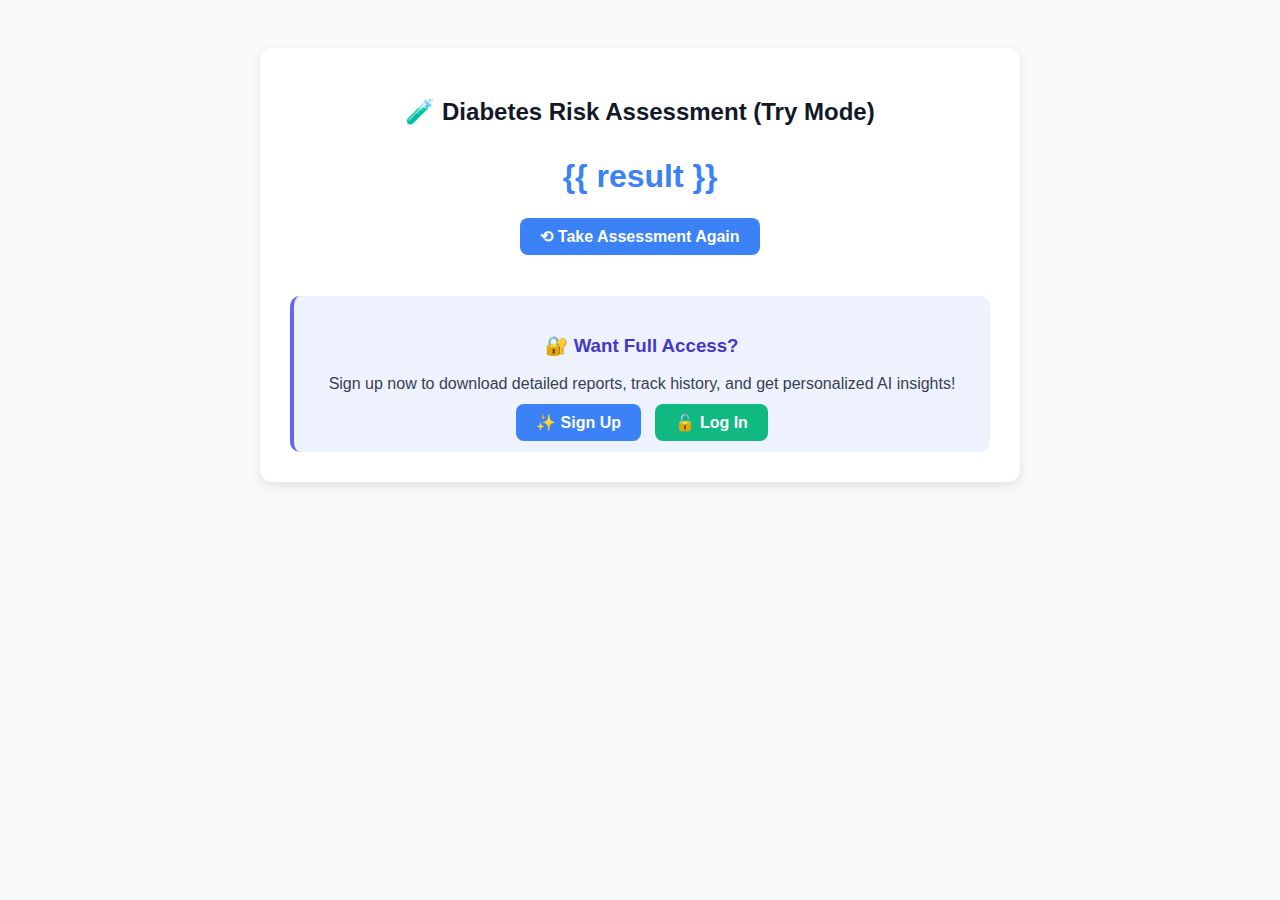
<file: templates/try_assess_results.html>
<!DOCTYPE html>
<html lang="en">
<head>
  <meta charset="UTF-8">
  <title>Try Assessment Result</title>
  <style>
    body {
      font-family: 'Inter', sans-serif;
      background-color: #f9fafb;
      color: #111827;
      padding: 40px;
    }
    .container {
      max-width: 700px;
      margin: auto;
      background: white;
      border-radius: 12px;
      box-shadow: 0 4px 12px rgba(0,0,0,0.1);
      padding: 30px;
      text-align: center;
    }
    .result {
      font-size: 32px;
      font-weight: bold;
      color: #3b82f6;
    }
    .footer {
      margin-top: 30px;
    }
    .btn {
      background: #3b82f6;
      color: white;
      padding: 10px 20px;
      border: none;
      border-radius: 8px;
      cursor: pointer;
      text-decoration: none;
      font-weight: bold;
      margin: 5px;
    }
    .signup-box {
      margin-top: 50px;
      padding: 20px;
      background-color: #eef2ff;
      border-radius: 10px;
      border-left: 4px solid #6366f1;
    }
    .signup-box h3 {
      color: #4338ca;
    }
    .signup-box p {
      margin-bottom: 20px;
      color: #374151;
    }
  </style>
</head>
<body>
  <div class="container">
    <h2>🧪 Diabetes Risk Assessment (Try Mode)</h2>
    <p class="result">{{ result }}</p>

    <div class="footer">
      <a href="/predict" class="btn">⟲ Take Assessment Again</a>
    </div>

    <div class="signup-box">
      <h3>🔐 Want Full Access?</h3>
      <p>Sign up now to download detailed reports, track history, and get personalized AI insights!</p>
      <a href="/signup" class="btn">✨ Sign Up</a>
      <a href="/login" class="btn" style="background-color: #10b981;">🔓 Log In</a>
    </div>
  </div>
</body>
</html>
</file>
